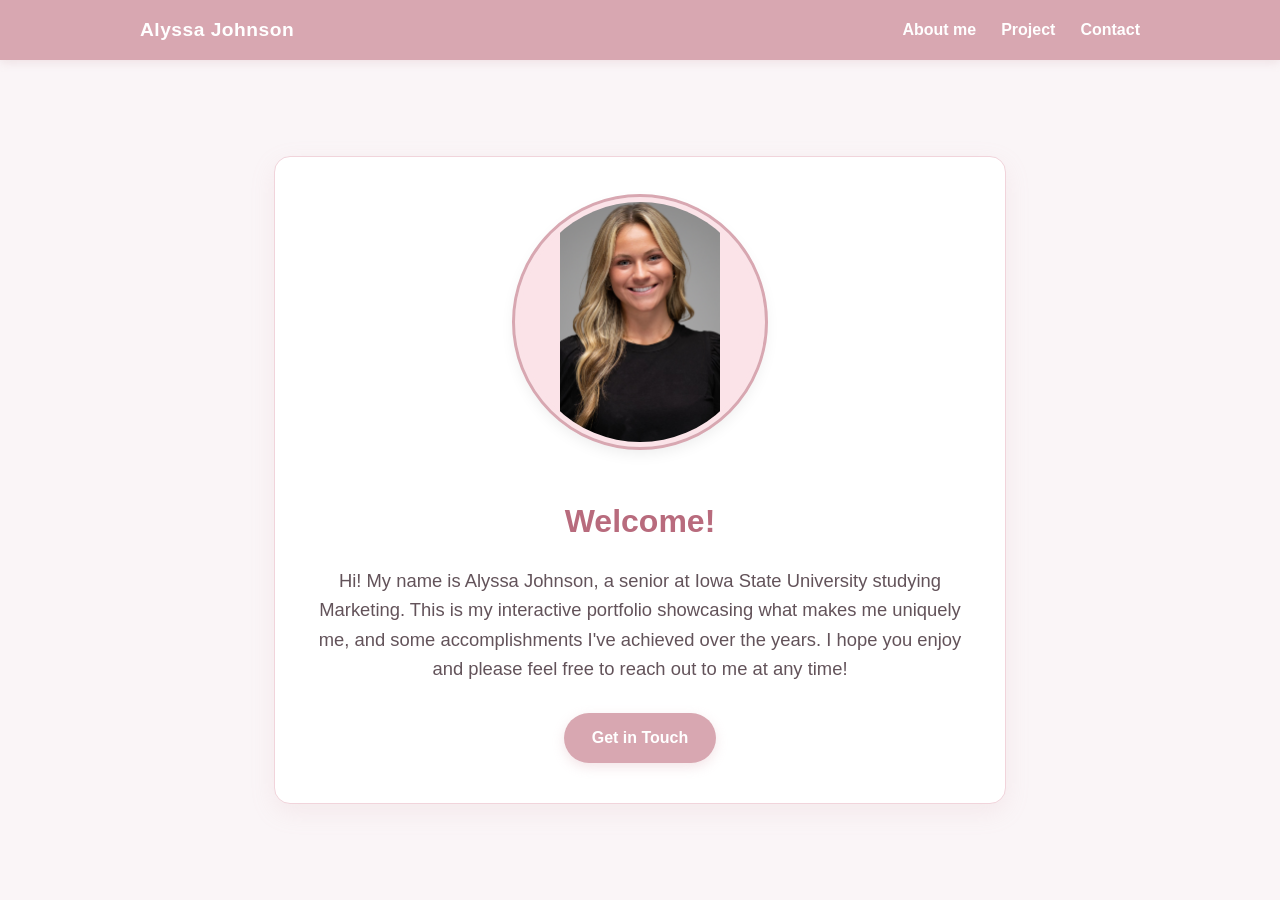
<file: index.html>
<!DOCTYPE html>
<html lang="en">
<head>
    <meta charset="UTF-8">
    <meta name="viewport" content="width=device-width, initial-scale=1.0">
    <title>Alyssa Johnson | Interactive Portfolio</title>
    <style>
        body {
            font-family: 'Segoe UI', Tahoma, Geneva, Verdana, sans-serif;
            line-height: 1.6;
            margin: 0;
            padding: 0;
            background-color: #faf5f7; /* Very soft cream/pink background */
            color: #4a3e43; /* Soft dark mauve for easy reading */
        }

        /* --- Global Navigation Bar Styles --- */
        .navbar {
            background-color: #d8a7b1; /* Dusty aesthetic rose */
            position: sticky;
            top: 0;
            width: 100%;
            box-shadow: 0 2px 10px rgba(184, 137, 147, 0.2);
            z-index: 1000;
        }
        .nav-container {
            max-width: 1000px;
            margin: 0 auto;
            display: flex;
            justify-content: space-between;
            align-items: center;
            padding: 0 20px;
            height: 60px;
        }
        .nav-brand {
            color: #ffffff;
            font-weight: 700;
            font-size: 1.2rem;
            text-decoration: none;
            letter-spacing: 0.5px;
        }
        .nav-links {
            list-style: none;
            display: flex;
            margin: 0;
            padding: 0;
            gap: 25px;
        }
        .nav-links a {
            color: #ffffff;
            text-decoration: none;
            font-weight: 600;
            transition: color 0.2s ease;
        }
        .nav-links a:hover {
            color: #fbe3e8; /* Soft blush highlight on hover */
        }

        /* --- Page Layout & Component Styles --- */
        .page-content {
            display: flex;
            justify-content: center;
            align-items: center;
            min-height: calc(100vh - 60px);
        }
        .container {
            max-width: 650px;
            background: #ffffff;
            padding: 40px;
            border-radius: 16px;
            box-shadow: 0 8px 25px rgba(216, 167, 177, 0.15);
            text-align: center;
            margin: 20px;
            border: 1px solid #f1d4db;
        }
           .profile-img {
    /* Increased diameter of the circle frame */
    width: 240px;
    height: 240px;
    
    border-radius: 50%;
    
    /* Keeps the entire photo inside the frame without cropping top/bottom edges */
    object-fit: contain; 
    
    /* Soft blush background to fill any outer edges seamlessly */
    background-color: #fbe3e8; 
    
    border: 5px solid #fbe3e8;
    outline: 3px solid #d8a7b1;
    margin-bottom: 20px;
    box-shadow: 0 6px 15px rgba(0, 0, 0, 0.08);
}
        h1 {
            color: #b86b7d; /* Deep rose title */
            margin-bottom: 10px;
            font-weight: 700;
        }
        p.intro {
            font-size: 1.15rem;
            color: #63535a;
            margin-bottom: 30px;
        }
        .btn {
            display: inline-block;
            background-color: #d8a7b1; /* Dusty rose button */
            color: #ffffff;
            padding: 12px 28px;
            text-decoration: none;
            border-radius: 30px; /* Rounded pill style */
            font-weight: 600;
            transition: all 0.2s ease;
            box-shadow: 0 4px 12px rgba(216, 167, 177, 0.3);
        }
        .btn:hover {
            background-color: #b86b7d;
            transform: translateY(-2px);
            box-shadow: 0 6px 16px rgba(184, 107, 125, 0.35);
        }
    </style>

    <script src="nav.js" defer></script>
</head>
<body>

    <main class="page-content">
        <div class="container">
            <!-- Profile Picture -->
            <img src="profile.jpg" alt="Alyssa Johnson Headshot" class="profile-img">

            <h1>Welcome!</h1>
            <p class="intro">
                Hi! My name is Alyssa Johnson, a senior at Iowa State University studying Marketing. 
                This is my interactive portfolio showcasing what makes me uniquely me, and some accomplishments I've achieved over the years. I hope you enjoy and 
                please feel free to reach out to me at any time!
            </p>
            <a href="mailto:alyssajj@iastate.edu" class="btn">Get in Touch</a>
        </div>
    </main>

</body>
</html>
</file>
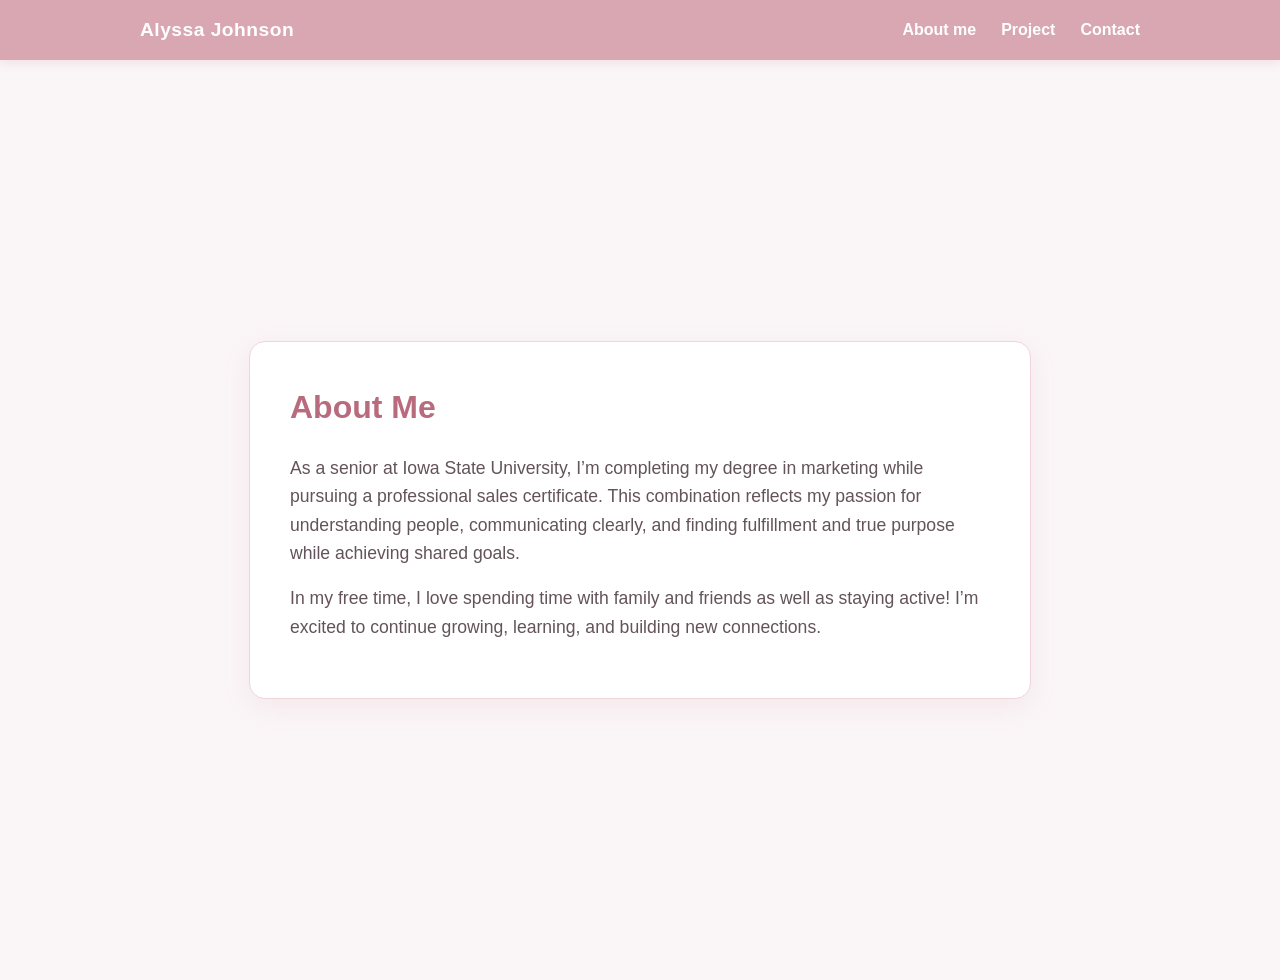
<file: about.html>
<!DOCTYPE html>
<html lang="en">
<head>
    <meta charset="UTF-8">
    <meta name="viewport" content="width=device-width, initial-scale=1.0">
    <title>About Me | Alyssa Johnson</title>
    <style>
        :root {
            --bg-color: #faf5f7;          /* Soft cream/pink background */
            --primary-rose: #d8a7b1;      /* Main dusty rose accent */
            --primary-rose-hover: #b86b7d;/* Deep rose title & hover state */
            --accent-blush: #fbe3e8;      /* Soft blush highlight */
            --border-pink: #f1d4db;       /* Subtle pink border */
            --text-dark: #4a3e43;          /* Dark mauve body text */
            --text-muted: #63535a;         /* Muted subtext */
        }

        body {
            font-family: 'Segoe UI', Tahoma, Geneva, Verdana, sans-serif;
            line-height: 1.6;
            margin: 0;
            padding: 0;
            background-color: var(--bg-color);
            color: var(--text-dark);
        }

        /* Nav Styles */
        .navbar {
            background-color: var(--primary-rose);
            position: sticky;
            top: 0;
            width: 100%;
            box-shadow: 0 2px 10px rgba(184, 137, 147, 0.2);
            z-index: 1000;
        }
        .nav-container {
            max-width: 1000px;
            margin: 0 auto;
            display: flex;
            justify-content: space-between;
            align-items: center;
            padding: 0 20px;
            height: 60px;
        }
        .nav-brand {
            color: #ffffff;
            font-weight: 700;
            font-size: 1.2rem;
            text-decoration: none;
            letter-spacing: 0.5px;
        }
        .nav-links {
            list-style: none;
            display: flex;
            margin: 0;
            padding: 0;
            gap: 25px;
        }
        .nav-links a {
            color: #ffffff;
            text-decoration: none;
            font-weight: 600;
            transition: color 0.2s ease;
        }
        .nav-links a:hover {
            color: var(--accent-blush);
        }

        /* Page Layout Styles */
        .page-content {
            display: flex;
            justify-content: center;
            align-items: center;
            min-height: calc(100vh - 60px);
            padding: 40px 20px;
        }
        .container {
            max-width: 700px;
            background: #ffffff;
            padding: 40px;
            border-radius: 16px;
            box-shadow: 0 8px 25px rgba(216, 167, 177, 0.15);
            border: 1px solid var(--border-pink);
        }
        h1 {
            color: var(--primary-rose-hover);
            margin-top: 0;
            font-weight: 700;
        }
        p {
            color: var(--text-muted);
            font-size: 1.1rem;
        }
    </style>
    <script src="nav.js" defer></script>
</head>
<body>

    <main class="page-content">
        <div class="container">
            <h1>About Me</h1>
            <p>As a senior at Iowa State University, I’m completing my degree in marketing while pursuing a professional sales certificate. This combination reflects my passion for understanding people, communicating clearly, and finding fulfillment and true purpose while achieving shared goals.</p>
            <p>In my free time, I love spending time with family and friends as well as staying active! I’m excited to continue growing, learning, and building new connections.</p>
        </div>
    </main>

</body>
</html>
</file>
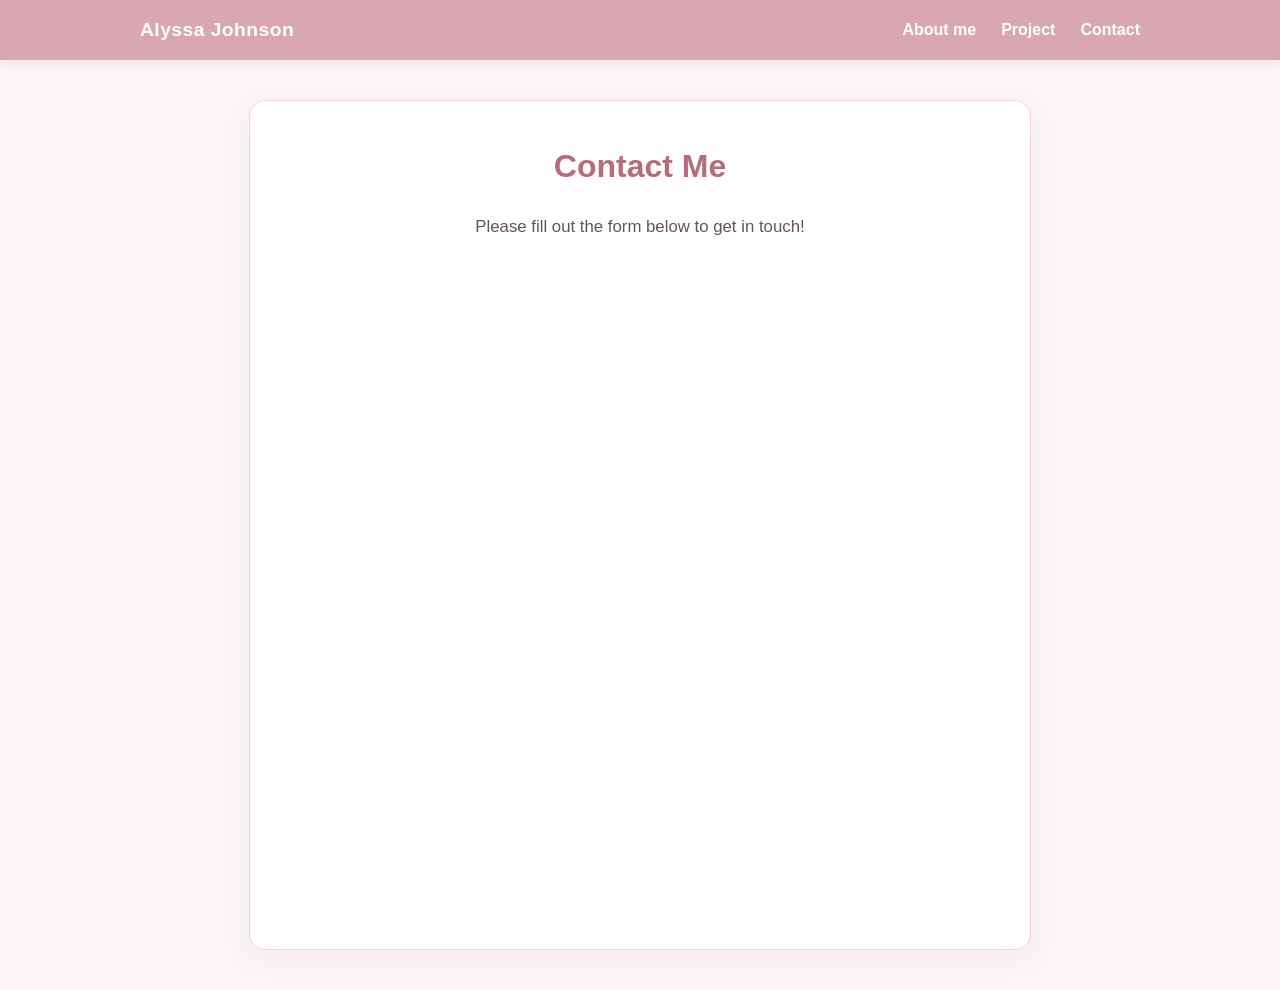
<file: contact.html>
<!DOCTYPE html>
<html lang="en">
<head>
    <meta charset="UTF-8">
    <meta name="viewport" content="width=device-width, initial-scale=1.0">
    <title>Contact | Alyssa Johnson</title>
    <style>
        :root {
            --bg-color: #faf5f7;          /* Soft cream/pink background */
            --primary-rose: #d8a7b1;      /* Main dusty rose accent */
            --primary-rose-hover: #b86b7d;/* Deep rose title & hover state */
            --accent-blush: #fbe3e8;      /* Soft blush highlight */
            --border-pink: #f1d4db;       /* Subtle pink border */
            --text-dark: #4a3e43;          /* Dark mauve body text */
            --text-muted: #63535a;         /* Muted subtext */
        }

        body {
            font-family: 'Segoe UI', Tahoma, Geneva, Verdana, sans-serif;
            line-height: 1.6;
            margin: 0;
            padding: 0;
            background-color: var(--bg-color);
            color: var(--text-dark);
        }

        /* Nav Styles */
        .navbar {
            background-color: var(--primary-rose);
            position: sticky;
            top: 0;
            width: 100%;
            box-shadow: 0 2px 10px rgba(184, 137, 147, 0.2);
            z-index: 1000;
        }
        .nav-container {
            max-width: 1000px;
            margin: 0 auto;
            display: flex;
            justify-content: space-between;
            align-items: center;
            padding: 0 20px;
            height: 60px;
        }
        .nav-brand {
            color: #ffffff;
            font-weight: 700;
            font-size: 1.2rem;
            text-decoration: none;
            letter-spacing: 0.5px;
        }
        .nav-links {
            list-style: none;
            display: flex;
            margin: 0;
            padding: 0;
            gap: 25px;
        }
        .nav-links a {
            color: #ffffff;
            text-decoration: none;
            font-weight: 600;
            transition: color 0.2s ease;
        }
        .nav-links a:hover {
            color: var(--accent-blush);
        }

        /* Page Layout & Form Card Styles */
        .page-content {
            display: flex;
            justify-content: center;
            align-items: center;
            padding: 40px 20px;
            min-height: calc(100vh - 60px);
        }
        .form-card {
            background: #ffffff;
            padding: 40px;
            border-radius: 16px;
            box-shadow: 0 8px 25px rgba(216, 167, 177, 0.15);
            border: 1px solid var(--border-pink);
            width: 100%;
            max-width: 700px;
            text-align: center;
        }
        .form-card h1 {
            color: var(--primary-rose-hover);
            margin-top: 0;
            font-weight: 700;
        }
        .form-card p {
            color: var(--text-muted);
            font-size: 1.05rem;
        }
        .iframe-wrapper {
            position: relative;
            width: 100%;
            overflow: hidden;
            margin-top: 20px;
            border-radius: 8px;
        }
        .iframe-wrapper iframe {
            width: 100%;
            border: 0;
        }
    </style>
    <!-- Nav Script Integration -->
    <script src="nav.js" defer></script>
</head>
<body>

    <main class="page-content">
        <div class="form-card">
            <h1>Contact Me</h1>
            <p>Please fill out the form below to get in touch!</p>
            
            <div class="iframe-wrapper">
                <iframe src="https://docs.google.com/forms/d/e/1FAIpQLSd1tQ_T35_RuWJyLl9rtYDpuMTSQQ0vzSdyGNrHPEFjeHUy2A/viewform?embedded=true" width="640" height="641" frameborder="0" marginheight="0" marginwidth="0">Loading…</iframe>
            </div>
        </div>
    </main>

</body>
</html>
</file>
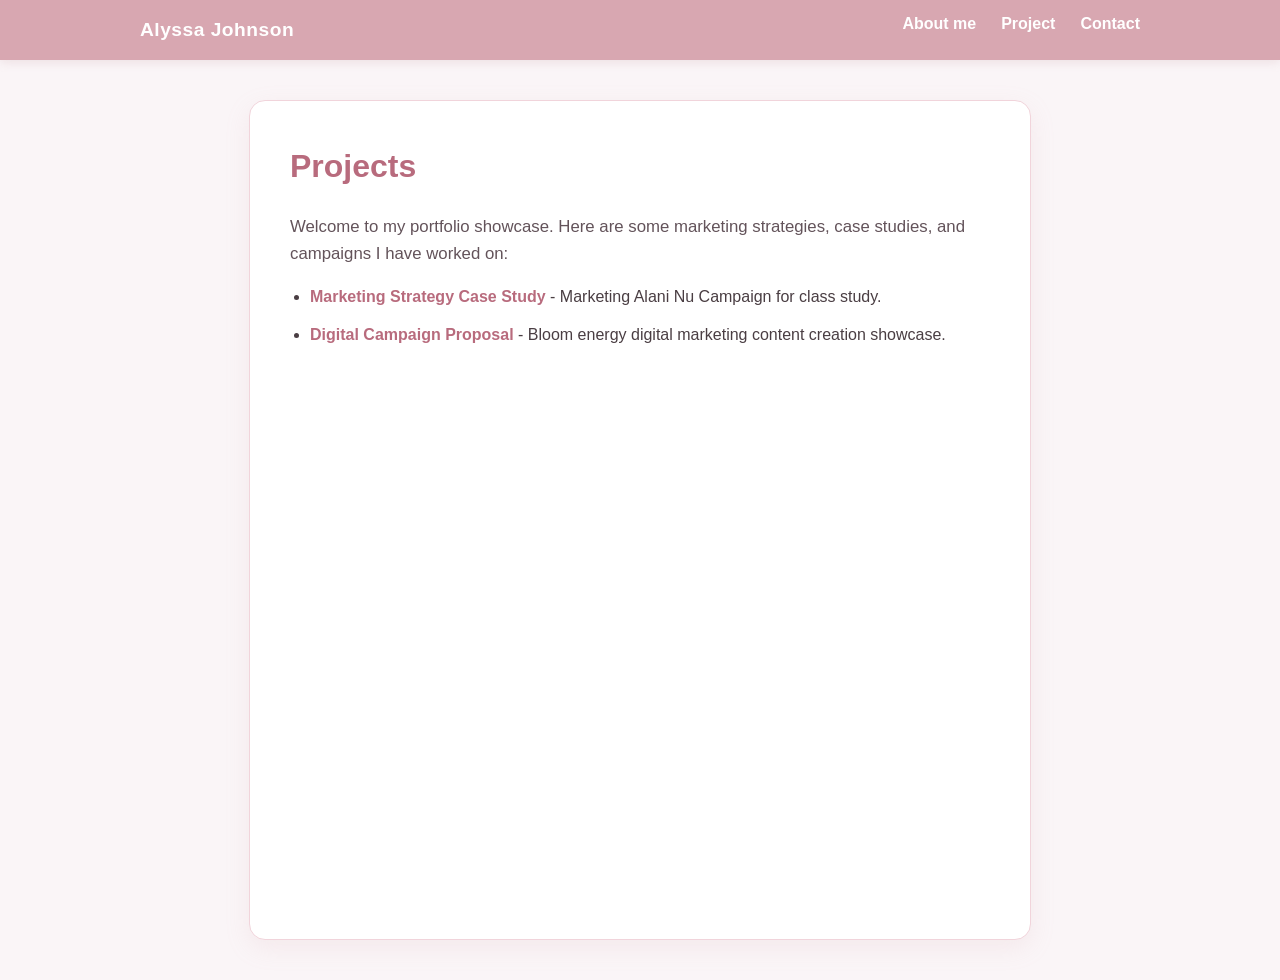
<file: projects.html>
<!DOCTYPE html>
<html lang="en">
<head>
    <meta charset="UTF-8">
    <meta name="viewport" content="width=device-width, initial-scale=1.0">
    <title>Projects | Alyssa Johnson</title>
    <style>
        :root {
            --bg-color: #faf5f7;          /* Soft cream/pink background */
            --primary-rose: #d8a7b1;      /* Main dusty rose accent */
            --primary-rose-hover: #b86b7d;/* Deep rose title & hover state */
            --accent-blush: #fbe3e8;      /* Soft blush highlight */
            --border-pink: #f1d4db;       /* Subtle pink border */
            --text-dark: #4a3e43;          /* Dark mauve body text */
            --text-muted: #63535a;         /* Muted subtext */
        }

        body {
            font-family: 'Segoe UI', Tahoma, Geneva, Verdana, sans-serif;
            line-height: 1.6;
            margin: 0;
            padding: 0;
            background-color: var(--bg-color);
            color: var(--text-dark);
        }

        /* Nav Styles */
        .navbar {
            background-color: var(--primary-rose);
            position: sticky;
            top: 0;
            width: 100%;
            box-shadow: 0 2px 10px rgba(184, 137, 147, 0.2);
            z-index: 1000;
        }
        .nav-container {
            max-width: 1000px;
            margin: 0 auto;
            display: flex;
            justify-content: space-between;
            align-items: center;
            padding: 0 20px;
            height: 60px;
        }
        .nav-brand {
            color: #ffffff;
            font-weight: 700;
            font-size: 1.2rem;
            text-decoration: none;
            letter-spacing: 0.5px;
        }
        .nav-links {
            list-style: none;
            display: flex;
            margin: 0;
            padding: 0;
            gap: 25px;
        }
        .nav-links a {
            color: #ffffff;
            text-decoration: none;
            font-weight: 600;
            transition: color 0.2s ease;
        }
        .nav-links a:hover {
            color: var(--accent-blush);
        }

        /* Page Layout Styles */
        .page-content {
            display: flex;
            justify-content: center;
            padding: 40px 20px;
            min-height: calc(100vh - 60px);
        }
        .container {
            max-width: 700px;
            background: #ffffff;
            padding: 40px;
            border-radius: 16px;
            box-shadow: 0 8px 25px rgba(216, 167, 177, 0.15);
            border: 1px solid var(--border-pink);
            width: 100%;
        }
        h1 {
            color: var(--primary-rose-hover);
            margin-top: 0;
            font-weight: 700;
        }
        p {
            color: var(--text-muted);
            font-size: 1.05rem;
        }
        ul {
            padding-left: 20px;
            color: var(--text-dark);
        }
        li {
            margin-bottom: 12px;
            line-height: 1.6;
        }
        li strong {
            color: var(--primary-rose-hover);
        }
    </style>
    <script src="nav.js" defer></script>
</head>
<body>

    <main class="page-content">
        <div class="container">
            <h1>Projects</h1>
            <p>Welcome to my portfolio showcase. Here are some marketing strategies, case studies, and campaigns I have worked on:</p>
            <ul>
                <li><strong>Marketing Strategy Case Study</strong> - Marketing Alani Nu Campaign for class study.</li>
                <li><strong>Digital Campaign Proposal</strong> - Bloom energy digital marketing content creation showcase.</li>
            </ul>
        </div>
    </main>

</body>
</html>
</file>
